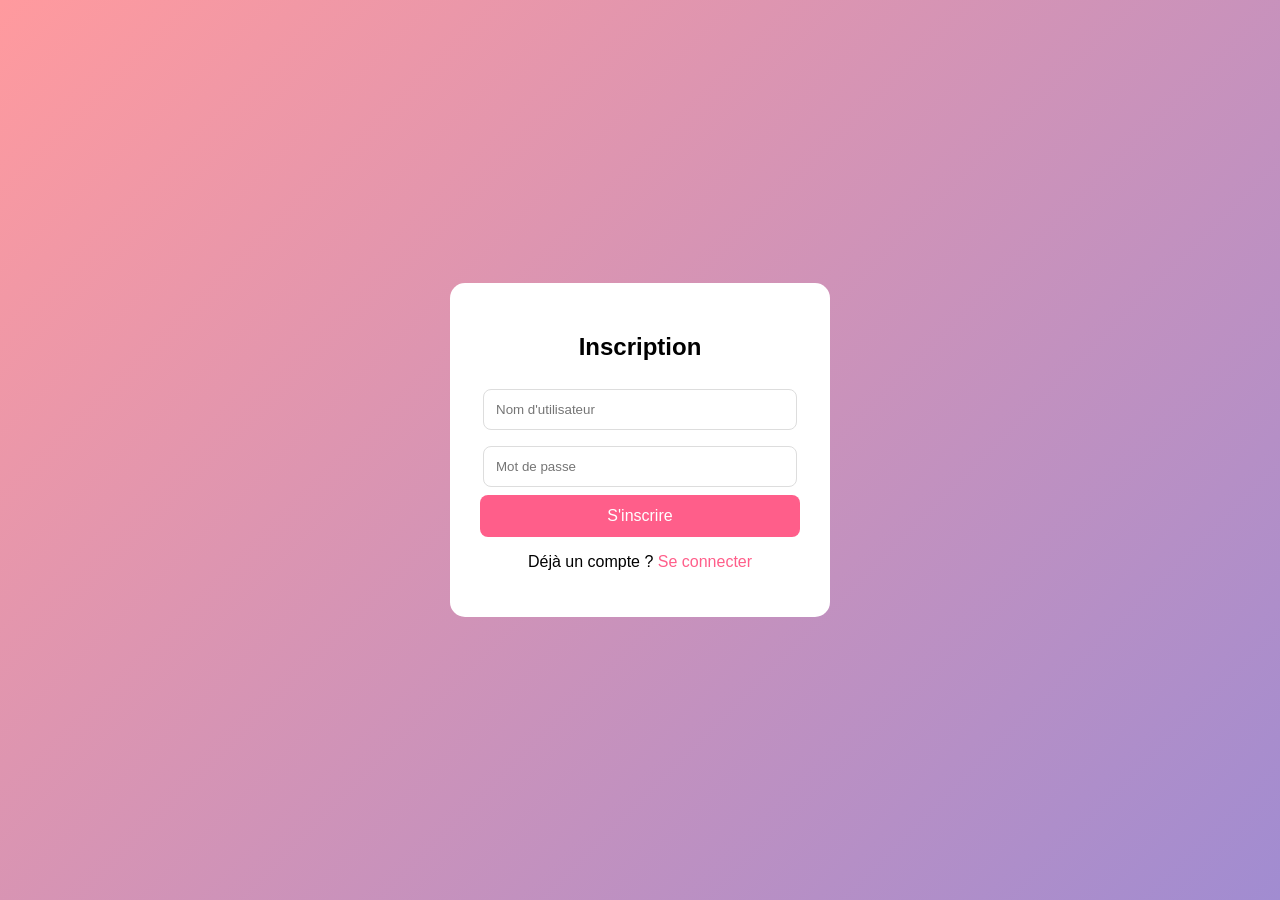
<file: index.html>
<!DOCTYPE html>
<html lang="fr">
<head>
<meta charset="UTF-8">
<title>Inscription</title>
<style>body{background:linear-gradient(135deg,#ff9a9e,#a18cd1);font-family:Arial;display:flex;justify-content:center;align-items:center;height:100vh;margin:0}.card{background:white;padding:30px;border-radius:15px;width:320px;text-align:center}input{width:90%;padding:12px;margin:8px 0;border-radius:8px;border:1px solid #ddd}button{width:100%;padding:12px;background:#ff5e8a;color:white;border:none;border-radius:8px;font-size:16px;cursor:pointer}a{color:#ff5e8a;text-decoration:none}#message{margin-top:10px;font-weight:bold}</style>
</head>
<body>
<div class="card">
<h2>Inscription</h2>
<input type="text" id="username" placeholder="Nom d'utilisateur">
<input type="password" id="password" placeholder="Mot de passe">
<button onclick="inscrire()">S'inscrire</button>
<p id="message"></p>
<p>Déjà un compte ? <a href="connexion.html">Se connecter</a></p>
</div>
<script>
const SUPABASE_URL = "https://xnydshxchpfjuyqsvgv.supabase.co";
const SUPABASE_KEY = "sb_publishable_A7j0QW8H021_zeKcw3yUyA_8J1LZpZq";
async function inscrire(){
  const username=document.getElementById("username").value;
  const password=document.getElementById("password").value;
  const msg=document.getElementById("message");
  if(!username || !password){msg.textContent="Remplis tout !"; return;}
  msg.textContent="Chargement...";
  try{
    const reponse = await fetch(SUPABASE_URL + "/rest/v1/utilisateurs", {
      method: "POST",
      headers: {"apikey": SUPABASE_KEY, "Authorization": "Bearer "+SUPABASE_KEY, "Content-Type": "application/json", "Prefer": "return=minimal"},
      body: JSON.stringify({username: username, password: password})
    });
    if(!reponse.ok) throw new Error("Supabase non");
  } catch(e){ console.log("On garde en local", e); }
  localStorage.setItem("user_"+username, password);
  msg.textContent="Bravo ! Bienvenue !";
  setTimeout(()=>{window.location.href="accueil.html?nom="+username;},1000);
}
</script>
</body>
</html>
</file>
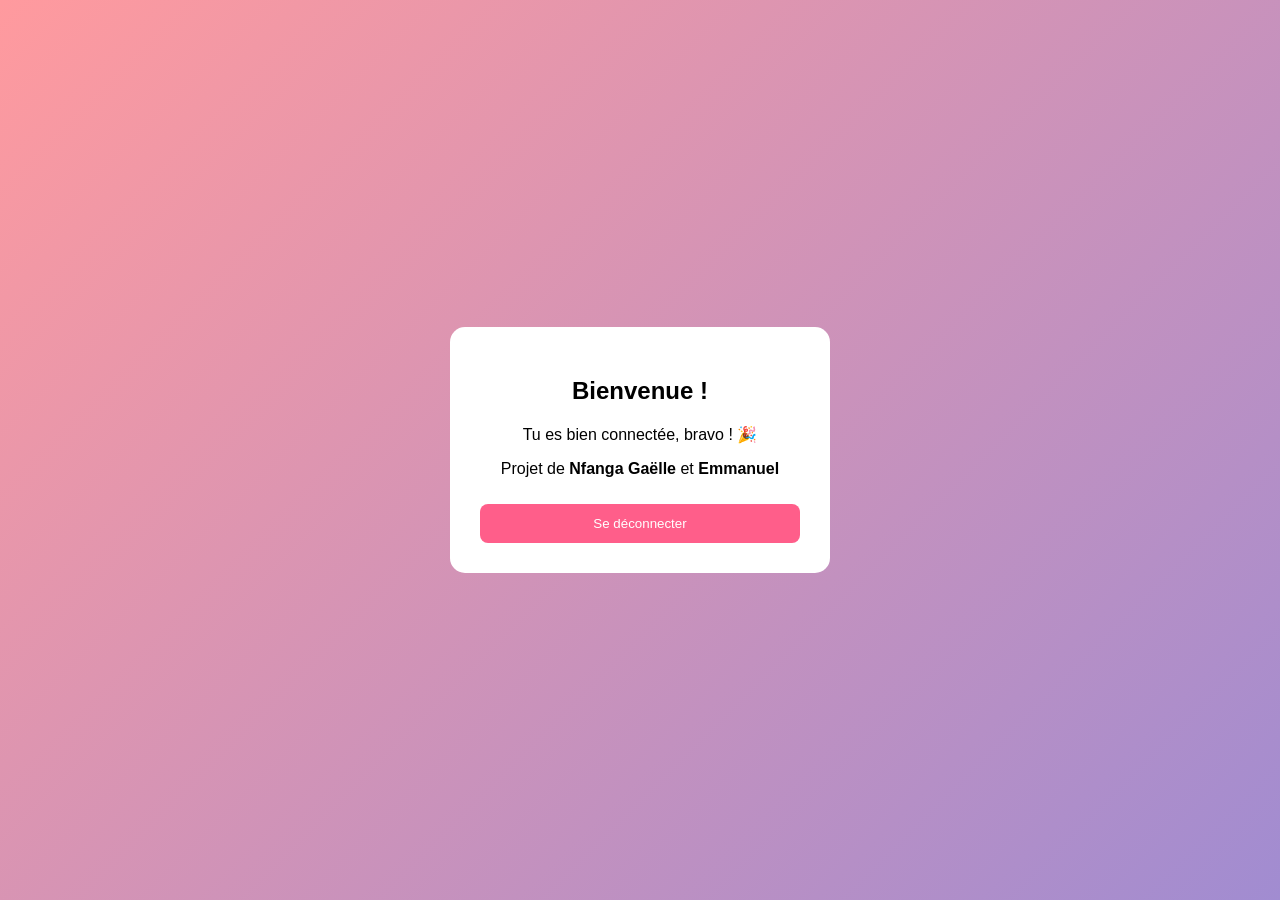
<file: accueil.html>
<!DOCTYPE html>
<html lang="fr">
<head><meta charset="UTF-8"><title>Accueil</title>
<style>body{background:linear-gradient(135deg,#ff9a9e,#a18cd1);font-family:Arial;display:flex;justify-content:center;align-items:center;height:100vh;margin:0}.card{background:white;padding:30px;border-radius:15px;width:320px;text-align:center}button{width:100%;padding:12px;background:#ff5e8a;color:white;border:none;border-radius:8px;margin-top:10px;cursor:pointer}</style>
</head>
<body>
<div class="card">
<h2 id="titre">Bienvenue !</h2>
<p>Tu es bien connectée, bravo ! 🎉</p>
<p>Projet de <b>Nfanga Gaëlle</b> et <b>Emmanuel</b></p>
<button onclick="window.location.href='index.html'">Se déconnecter</button>
</div>
<script>
const nom = new URLSearchParams(window.location.search).get("nom");
if(nom){ document.getElementById("titre").textContent = "Bienvenue " + nom + " !"; }
</script>
</body>
</html>
</file>
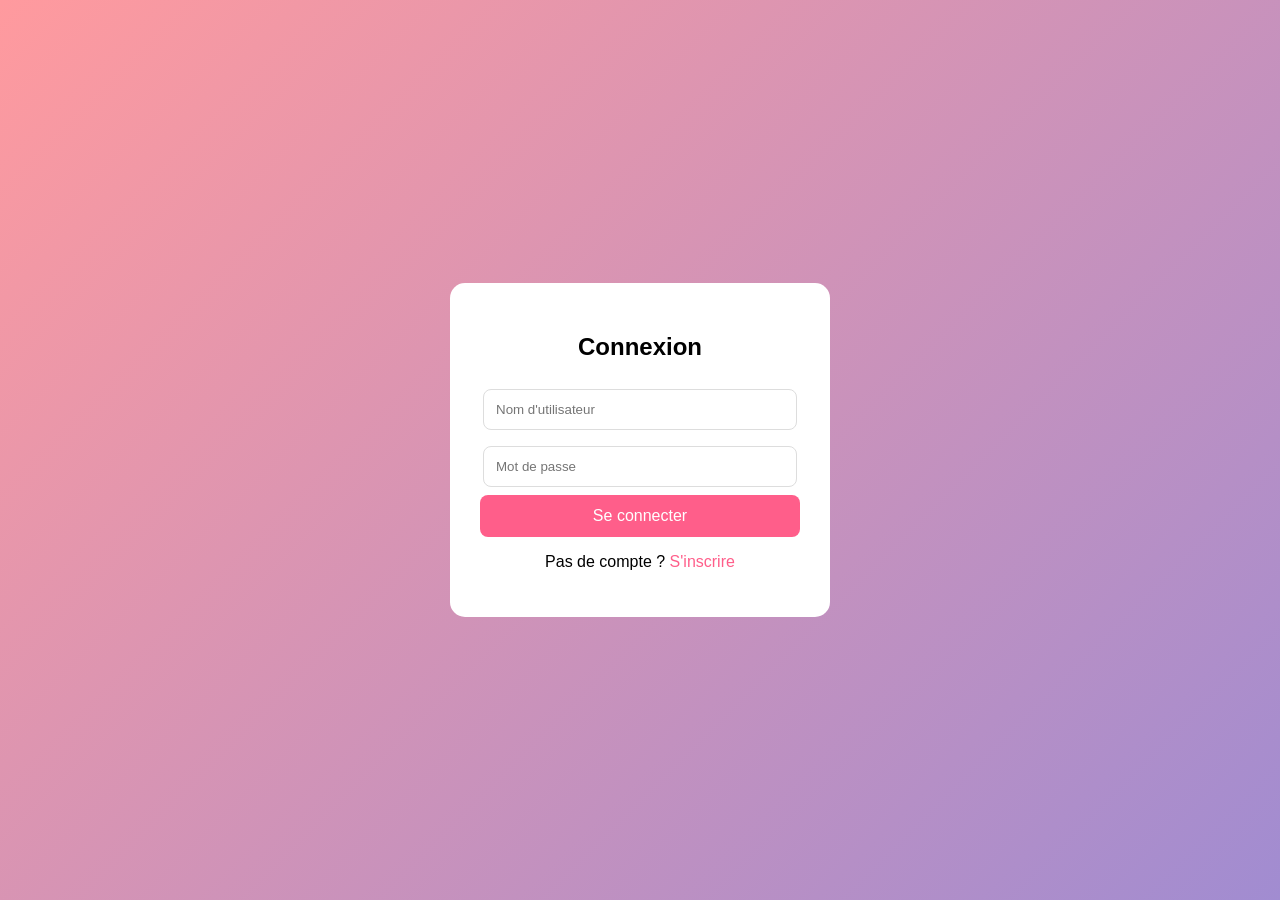
<file: connexion.html>
<!DOCTYPE html>
<html lang="fr">
<head><meta charset="UTF-8"><title>Connexion</title>
<style>body{background:linear-gradient(135deg,#ff9a9e,#a18cd1);font-family:Arial;display:flex;justify-content:center;align-items:center;height:100vh;margin:0}.card{background:white;padding:30px;border-radius:15px;width:320px;text-align:center}input{width:90%;padding:12px;margin:8px 0;border-radius:8px;border:1px solid #ddd}button{width:100%;padding:12px;background:#ff5e8a;color:white;border:none;border-radius:8px;font-size:16px;cursor:pointer}a{color:#ff5e8a;text-decoration:none}</style>
</head>
<body>
<div class="card">
<h2>Connexion</h2>
<input type="text" id="username" placeholder="Nom d'utilisateur">
<input type="password" id="password" placeholder="Mot de passe">
<button onclick="connecter()">Se connecter</button>
<p id="message"></p>
<p>Pas de compte ? <a href="index.html">S'inscrire</a></p>
</div>
<script>
const SUPABASE_URL = "https://xnydshxchpfjuyqsvgv.supabase.co";
const SUPABASE_KEY = "sb_publishable_A7j0QW8H021_zeKcw3yUyA_8J1LZpZq";
async function connecter(){
  const username=document.getElementById("username").value;
  const password=document.getElementById("password").value;
  const msg=document.getElementById("message");
  const vrai = localStorage.getItem("user_"+username);
  if(vrai === null){msg.textContent="Ce compte n'existe pas, inscris-toi d'abord !"; return;}
  if(vrai !== password){msg.textContent="Mot de passe faux !"; return;}
  msg.textContent="Bienvenue "+username+" !";
  setTimeout(()=>{window.location.href="accueil.html?nom="+username;},1000);
}
</script>
</body>
</html>
</file>
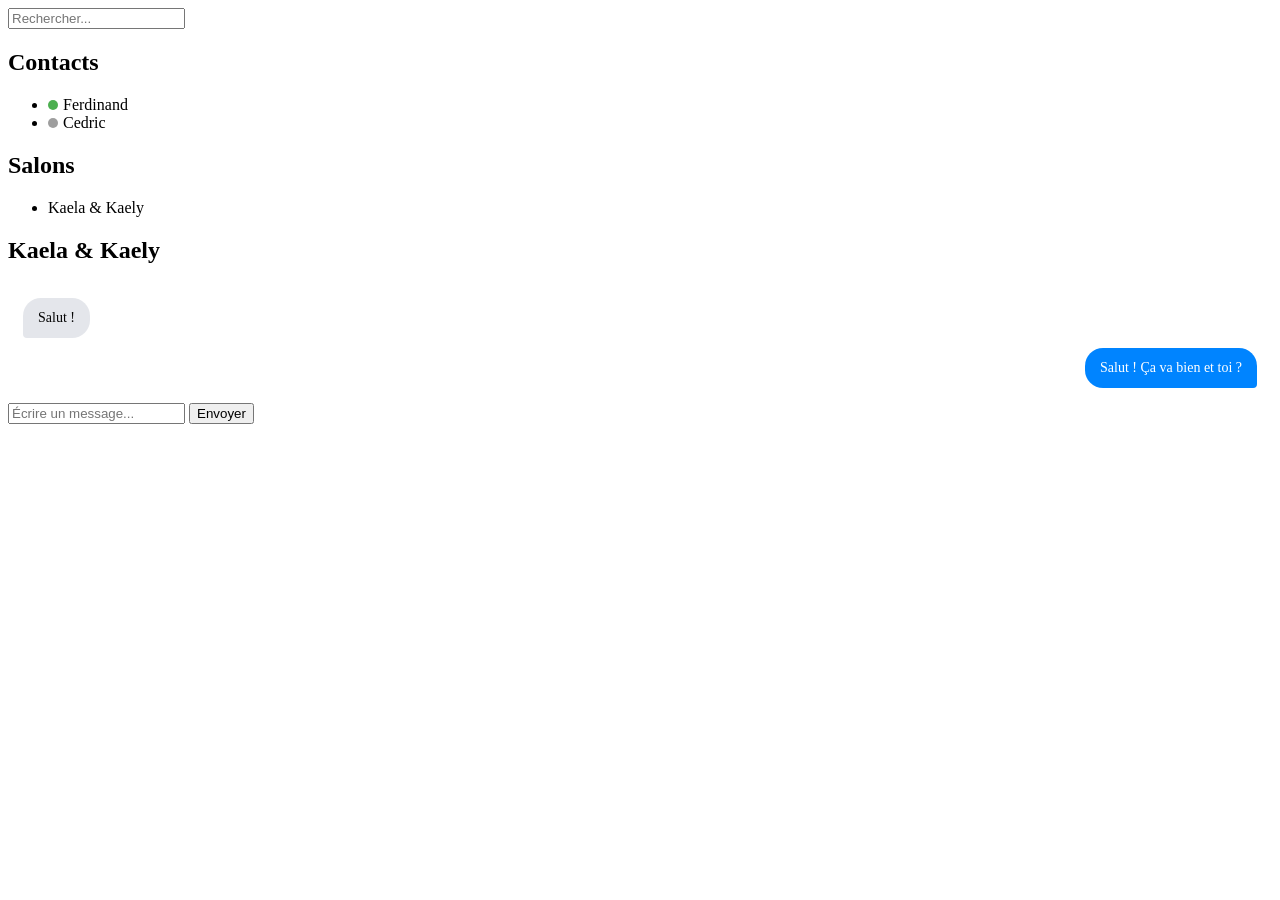
<file: conversation.html>
<!DOCTYPE html>
<html lang="fr">
<head>
    <meta charset="UTF-8">
    <meta name="viewport" content="width=device-width, initial-scale=1.0">
    <title>Messagerie</title>
    <link rel="stylesheet" href="conversation.css">
</head>
<body>
    <div class="app-container">
        <div class="sidebar">
            <div class="search-bar">
                <input type="text" placeholder="Rechercher...">
            </div>
            <div class="contacts-list">
                <h2>Contacts</h2>
                <ul>
                    <li><span class="status-indicator online"></span>Ferdinand</li>
                    <li><span class="status-indicator offline"></span>Cedric</li>
                </ul>
            </div>
            <div class="conversations-list">
                <h2>Salons</h2>
                <ul>
                    <li class="active">Kaela & Kaely</li>
                </ul>
            </div>
        </div>
        <div class="chat-area">
            <div class="chat-header">
                <h2>Kaela & Kaely</h2>
            </div>
            <div class="messages-container">
                <div class="message received">Salut !</div>
                <div class="message sent">Salut ! Ça va bien et toi ?</div>
            </div>
            <div class="message-input">
                <input type="text" placeholder="Écrire un message...">
                <button type="submit">Envoyer</button>
            </div>
            <script src="script.js"></script>
        </div>
    </div>
</body>
</html>
</file>
<file: conversation.css>
/* Container des messages */
.messages-container {
    display: flex;
    flex-direction: column;
    gap: 10px;
    padding: 15px;
    overflow-y: auto;
}

/* Bulle de message générale */
.message {
    max-width: 60%;
    padding: 10px 15px;
    border-radius: 18px;
    font-size: 14px;
    line-height: 1.4;
    word-wrap: break-word;
}

/* Message reçu (gauche, gris) */
.message.received {
    align-self: flex-start;
    background-color: #e4e6eb;
    color: #050505;
    border-bottom-left-radius: 4px;
}

/* Message envoyé (droite, bleu) */
.message.sent {
    align-self: flex-end;
    background-color: #0084ff;
    color: #ffffff;
    border-bottom-right-radius: 4px;
}
.status-indicator {
    width: 10px;
    height: 10px;
    border-radius: 50%;
    display: inline-block;
    margin-right: 5px;
}

.online {
    background-color: #4CAF50;
}

.offline {
    background-color: #9E9E9E;
}
</file>
